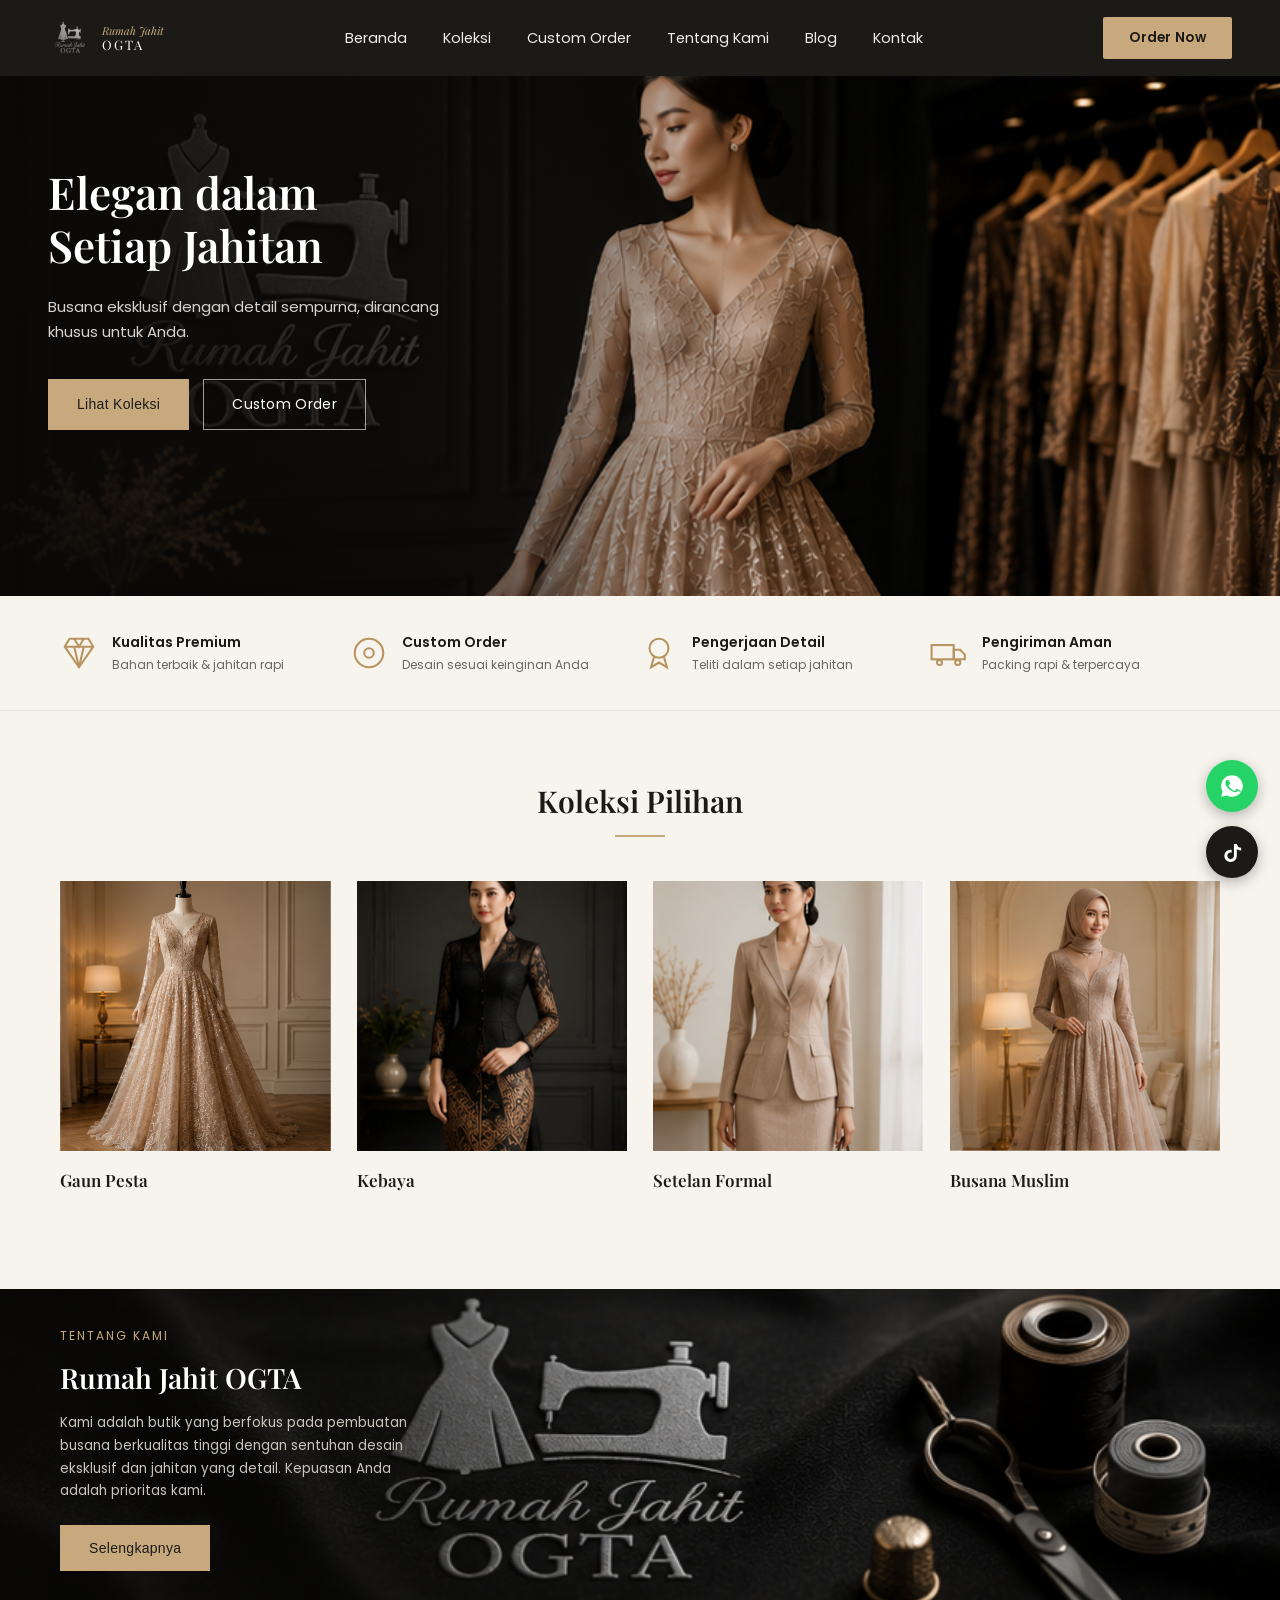
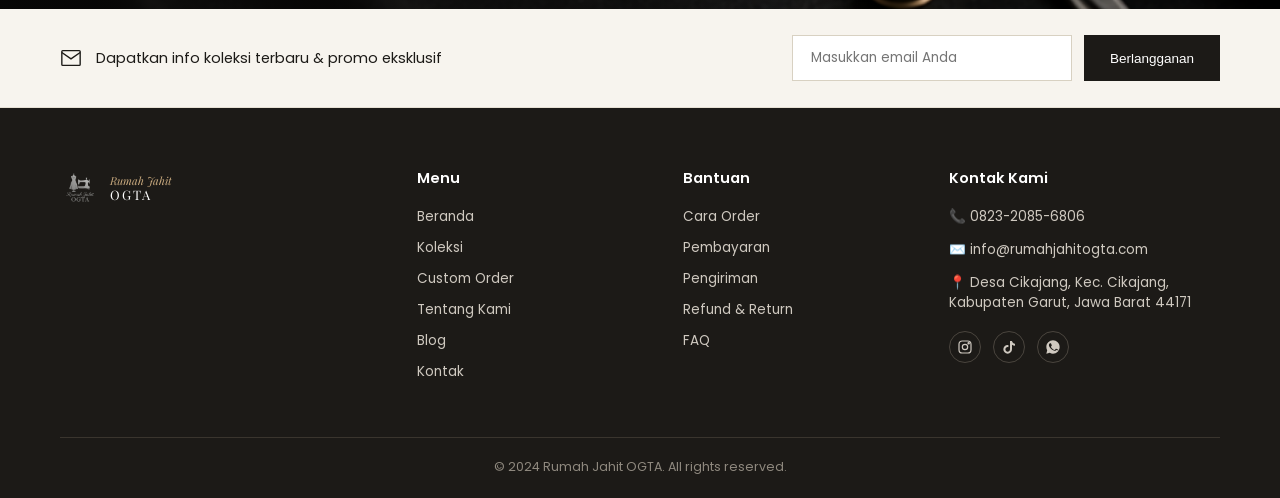
<file: index.html>
<!DOCTYPE html>
<html lang="id">
<head>
<meta charset="UTF-8">
<meta name="viewport" content="width=device-width, initial-scale=1.0">
<meta name="google-site-verification" content="9yui6Lkb2sbWEjWnNi-EayxJlK26o8gAejOuZ_p0Xe4" />
<title>Rumah Jahit OGTA</title>
<link href="https://fonts.googleapis.com/css2?family=Playfair+Display:wght@400;500;600;700&family=Poppins:wght@300;400;500;600&display=swap" rel="stylesheet">
<style>
  :root{
    --cream:#f7f4ee;
    --dark:#1c1a17;
    --gold:#c8a97e;
    --gold-deep:#b8935f;
    --text-soft:#6b6560;
    --white:#ffffff;
  }
  *{margin:0;padding:0;box-sizing:border-box;}
  body{font-family:'Poppins',sans-serif;color:var(--dark);background:var(--cream);}
  h1,h2,h3{font-family:'Playfair Display',serif;font-weight:600;}
  a{text-decoration:none;color:inherit;}
  img{display:block;max-width:100%;}

  /* HEADER */
  header{
    background:var(--dark);
    color:var(--white);
    display:flex;
    align-items:center;
    justify-content:space-between;
    padding:16px 48px;
  }
  .logo{display:flex;align-items:center;gap:10px;}
  .logo-text{font-family:'Playfair Display',serif;font-size:13px;line-height:1.2;}
  .logo-text .brand{font-style:italic;font-size:11px;color:var(--gold);}
  .logo-text .name{letter-spacing:2px;font-size:13px;}
  nav ul{display:flex;gap:36px;list-style:none;font-size:14.5px;}
  nav a{opacity:.92;transition:opacity .2s;}
  nav a:hover{opacity:1;color:var(--gold);}
  .order-now-btn{
    background:var(--gold);color:var(--dark);
    padding:11px 26px;font-size:13.5px;font-weight:600;letter-spacing:.3px;
    border-radius:2px;white-space:nowrap;transition:background .25s;
  }
  .order-now-btn:hover{background:var(--gold-deep);}

  /* HERO */
  .hero{
    position:relative;
    display:flex;
    min-height:520px;
    background:#141210;
    overflow:hidden;
  }
  .hero-img{
    position:absolute;inset:0;
    background-image:url('Ogta111.png');
    background-size:cover;background-position:center 22%;
  }
  .hero-overlay{
    position:absolute;inset:0;
    background:linear-gradient(90deg, rgba(10,9,8,.94) 0%, rgba(10,9,8,.78) 30%, rgba(10,9,8,.15) 55%, rgba(10,9,8,0) 70%);
  }
  .hero-content{
    position:relative;z-index:2;
    max-width:480px;
    padding:90px 0 90px 48px;
    color:var(--white);
  }
  .hero-content h1{
    font-size:44px;line-height:1.2;margin-bottom:22px;color:var(--white);
  }
  .hero-content p{
    font-size:15px;line-height:1.7;color:#d8d3cc;margin-bottom:34px;max-width:400px;
  }
  .hero-btns{display:flex;gap:14px;}
  .btn{
    padding:14px 28px;font-size:14px;letter-spacing:.3px;cursor:pointer;
    border:1px solid transparent;transition:all .25s;
  }
  .btn-solid{background:var(--gold);color:var(--dark);}
  .btn-solid:hover{background:var(--gold-deep);}
  .btn-outline{background:transparent;border:1px solid rgba(255,255,255,.6);color:var(--white);}
  .btn-outline:hover{background:rgba(255,255,255,.1);}

  /* FEATURES BAR */
  .features{
    display:flex;justify-content:space-between;
    padding:36px 60px;background:var(--cream);
    border-bottom:1px solid #e6e0d4;
  }
  .feature{display:flex;align-items:center;gap:14px;flex:1;}
  .feature .f-icon{
    width:38px;height:38px;flex-shrink:0;
    display:flex;align-items:center;justify-content:center;
    color:var(--gold-deep);
  }
  .feature h4{font-family:'Poppins';font-size:14px;font-weight:600;margin-bottom:3px;}
  .feature p{font-size:12px;color:var(--text-soft);}

  /* KOLEKSI */
  .koleksi{padding:70px 60px 90px;}
  .koleksi-head{
    display:flex;justify-content:space-between;align-items:flex-end;margin-bottom:44px;
  }
  .koleksi-head-inner{width:100%;text-align:center;position:relative;}
  .koleksi h2{font-size:30px;}
  .koleksi h2::after{
    content:'';display:block;width:50px;height:2px;background:var(--gold);
    margin:14px auto 0;
  }
  .lihat-semua{
    position:absolute;right:0;top:8px;font-size:13.5px;color:var(--dark);
    display:flex;align-items:center;gap:5px;white-space:nowrap;
  }
  .koleksi-grid{
    display:grid;grid-template-columns:repeat(4,1fr);gap:26px;
  }
  .koleksi-card img{
    width:100%;height:270px;object-fit:cover;margin-bottom:18px;
  }
  .koleksi-card h3{font-size:17px;margin-bottom:8px;}
  .koleksi-card a{
    font-size:12.5px;color:var(--text-soft);display:inline-flex;align-items:center;gap:5px;
  }
  .koleksi-card a:hover{color:var(--gold-deep);}

  /* ABOUT (satu gambar panjang rasio ±3.9:1, teks overlay di sisi kiri) */
  .about{
    position:relative;
    height:320px;
    color:var(--white);
    background-image:url('Ogta888.png');
    background-size:cover;
    background-position:center;
    background-repeat:no-repeat;
    overflow:hidden;
    display:block;
  }
  .about-overlay{
    position:absolute;inset:0;
    background:linear-gradient(90deg, rgba(10,9,8,.75) 0%, rgba(10,9,8,.55) 30%, rgba(10,9,8,.15) 55%, rgba(10,9,8,0) 70%);
  }
  .about-text{
    position:relative;z-index:2;
    max-width:480px;
    padding:50px 60px;
    display:flex;flex-direction:column;justify-content:center;
    height:100%;
  }
  .about-text .eyebrow{
    color:var(--gold);font-size:12px;letter-spacing:2px;margin-bottom:14px;
  }
  .about-text h2{font-size:28px;margin-bottom:16px;color:var(--white);}
  .about-text p{font-size:13.5px;line-height:1.7;color:#c9c4bc;max-width:460px;margin-bottom:22px;}

  .newsletter{
    background:var(--cream);
    padding:26px 60px;
    display:flex;align-items:center;justify-content:space-between;
    border-bottom:1px solid #e6e0d4;
    flex-wrap:wrap;gap:16px;
  }
  .newsletter-left{display:flex;align-items:center;gap:14px;font-size:14.5px;}
  .newsletter-form{display:flex;gap:12px;}
  .newsletter-form input{
    padding:12px 18px;border:1px solid #d8d1c2;background:var(--white);
    font-size:13.5px;width:280px;font-family:'Poppins';
  }
  .newsletter-form input:focus{outline:2px solid var(--gold);}
  .btn-dark{background:var(--dark);color:var(--white);border:none;padding:12px 26px;font-size:13.5px;cursor:pointer;}
  .btn-dark:hover{background:#000;}

  /* FOOTER */
  footer{background:var(--dark);color:#cfc9c0;padding:60px 60px 22px;}
  .footer-grid{
    display:grid;grid-template-columns:1.4fr 1fr 1fr 1.2fr;gap:40px;margin-bottom:44px;
  }
  .footer-logo{display:flex;align-items:center;gap:10px;margin-bottom:16px;}
  .footer-col h4{color:var(--white);font-family:'Poppins';font-size:14.5px;margin-bottom:18px;font-weight:600;}
  .footer-col ul{list-style:none;}
  .footer-col li{margin-bottom:11px;font-size:13.5px;}
  .footer-col a:hover{color:var(--gold);}
  .contact-item{display:flex;gap:10px;margin-bottom:13px;font-size:13.5px;align-items:flex-start;}
  .socials{display:flex;gap:12px;margin-top:18px;}
  .socials a{
    width:32px;height:32px;border:1px solid #4a453e;border-radius:50%;
    display:flex;align-items:center;justify-content:center;font-size:13px;
  }
  .footer-bottom{
    border-top:1px solid #3a352e;padding-top:20px;text-align:center;font-size:12.5px;color:#8f897f;
  }

  /* FLOATING BUTTONS */
  .floating-btns{
    position:fixed;right:22px;bottom:22px;z-index:999;
    display:flex;flex-direction:column;gap:14px;
  }
  .floating-btns a{
    width:52px;height:52px;border-radius:50%;
    display:flex;align-items:center;justify-content:center;
    box-shadow:0 4px 14px rgba(0,0,0,.28);
    transition:transform .2s;
  }
  .floating-btns a:hover{transform:scale(1.08);}
  .fab-wa{background:#25D366;color:var(--white);}
  .fab-tiktok{background:var(--dark);color:var(--white);}

  @media(max-width:960px){
    .floating-btns{right:16px;bottom:16px;gap:12px;}
    .floating-btns a{width:46px;height:46px;}
  }

  @media(max-width:960px){
    nav ul{display:none;}
    .features{flex-wrap:wrap;gap:24px;}
    .koleksi-grid{grid-template-columns:repeat(2,1fr);}
    .footer-grid{grid-template-columns:1fr 1fr;}
    .newsletter{flex-direction:column;align-items:flex-start;}
    .about{height:auto;min-height:340px;}
    .about-overlay{background:rgba(10,9,8,.82);}
    .about-text{padding:60px 24px 40px;max-width:100%;height:auto;}
  }

  /* MODAL POPUP */
  .modal-overlay{
    display:none;position:fixed;inset:0;z-index:1000;
    background:rgba(10,9,8,.72);
    align-items:center;justify-content:center;
    padding:20px;
  }
  .modal-overlay.active{display:flex;}
  .modal-box{
    background:var(--cream);max-width:640px;width:100%;
    max-height:86vh;overflow-y:auto;
    padding:40px;position:relative;
  }
  .modal-close{
    position:absolute;top:16px;right:16px;
    width:34px;height:34px;border-radius:50%;
    background:var(--dark);color:var(--white);
    display:flex;align-items:center;justify-content:center;
    cursor:pointer;font-size:18px;border:none;
  }
  .modal-box h2{font-size:24px;margin-bottom:24px;text-align:center;}
  .modal-koleksi-grid{
    display:grid;grid-template-columns:repeat(2,1fr);gap:20px;
  }
  .modal-koleksi-grid img{width:100%;height:180px;object-fit:cover;margin-bottom:10px;}
  .modal-koleksi-grid h3{font-size:15px;}
  .modal-kontak-list{display:flex;flex-direction:column;gap:14px;}
  .modal-kontak-item{
    display:flex;align-items:center;gap:14px;
    padding:14px 18px;background:var(--white);
    border:1px solid #e6e0d4;
  }
  .modal-kontak-item .mk-icon{
    width:38px;height:38px;border-radius:50%;
    display:flex;align-items:center;justify-content:center;flex-shrink:0;
    color:var(--white);
  }
  .mk-ig{background:linear-gradient(45deg,#f58529,#dd2a7b,#8134af,#515bd4);}
  .mk-tiktok{background:var(--dark);}
  .mk-wa{background:#25D366;}
  .modal-kontak-item div p{font-size:12px;color:var(--text-soft);margin-top:2px;}
  @media(max-width:600px){
    .modal-koleksi-grid{grid-template-columns:1fr 1fr;}
    .modal-box{padding:28px 20px;}
  }

  /* MODAL TEKS (FAQ, Cara Order, Pembayaran, dll) */
  .modal-text{font-size:14px;line-height:1.75;color:var(--dark);}
  .modal-text p{margin-bottom:14px;}
  .modal-text ol,.modal-text ul{margin:0 0 14px 20px;}
  .modal-text li{margin-bottom:8px;}
  .faq-item{border-bottom:1px solid #e6e0d4;padding-bottom:16px;margin-bottom:16px;}
  .faq-item:last-child{border-bottom:none;margin-bottom:0;}
  .faq-item h4{font-size:14.5px;margin-bottom:8px;color:var(--dark);font-family:'Poppins';font-weight:600;}
  .faq-item p{font-size:13.5px;color:var(--text-soft);margin:0;}
  .modal-divider{border:none;border-top:1px solid #e6e0d4;margin:18px 0;}
</style>
</head>
<body>

<header>
  <div class="logo">
    <img src="Ogtalogo.png" alt="Rumah Jahit OGTA" style="width:44px;height:44px;object-fit:contain;">
    <div class="logo-text">
      <div class="brand">Rumah Jahit</div>
      <div class="name">OGTA</div>
    </div>
  </div>
  <nav>
    <ul>
      <li><a href="#" onclick="scrollToTop(event)">Beranda</a></li>
      <li><a href="#" onclick="openModal('koleksiModal', event)">Koleksi</a></li>
      <li><a href="https://wa.me/6282320856806" target="_blank" rel="noopener">Custom Order</a></li>
      <li><a href="#" onclick="openModal('tentangModal', event)">Tentang Kami</a></li>
      <li><a href="#">Blog</a></li>
      <li><a href="#" onclick="openModal('kontakModal', event)">Kontak</a></li>
    </ul>
  </nav>
  <a class="order-now-btn" href="https://wa.me/6282320856806" target="_blank" rel="noopener">Order Now</a>
</header>

<section class="hero">
  <div class="hero-img"></div>
  <div class="hero-overlay"></div>
  <div class="hero-content">
    <h1>Elegan dalam<br>Setiap Jahitan</h1>
    <p>Busana eksklusif dengan detail sempurna, dirancang khusus untuk Anda.</p>
    <div class="hero-btns">
      <button class="btn btn-solid" onclick="openModal('koleksiModal', event)">Lihat Koleksi</button>
      <a class="btn btn-outline" href="https://wa.me/6282320856806" target="_blank" rel="noopener">Custom Order</a>
    </div>
  </div>
</section>

<section class="features">
  <div class="feature">
    <svg class="f-icon" viewBox="0 0 24 24" fill="none" stroke="currentColor" stroke-width="1.3" width="34" height="34"><path d="M6 3h12l3 5-9 13L3 8z"/><path d="M3 8h18M9 3l3 5 3-5M9 8l3 13 3-13"/></svg>
    <div><h4>Kualitas Premium</h4><p>Bahan terbaik & jahitan rapi</p></div>
  </div>
  <div class="feature">
    <svg class="f-icon" viewBox="0 0 24 24" fill="none" stroke="currentColor" stroke-width="1.3" width="34" height="34"><circle cx="12" cy="12" r="9"/><circle cx="12" cy="12" r="3"/></svg>
    <div><h4>Custom Order</h4><p>Desain sesuai keinginan Anda</p></div>
  </div>
  <div class="feature">
    <svg class="f-icon" viewBox="0 0 24 24" fill="none" stroke="currentColor" stroke-width="1.3" width="34" height="34"><circle cx="12" cy="9" r="6"/><path d="M9 14l-2 7 5-3 5 3-2-7"/></svg>
    <div><h4>Pengerjaan Detail</h4><p>Teliti dalam setiap jahitan</p></div>
  </div>
  <div class="feature">
    <svg class="f-icon" viewBox="0 0 24 24" fill="none" stroke="currentColor" stroke-width="1.3" width="34" height="34"><rect x="1" y="7" width="14" height="9"/><path d="M15 10h4l3 3v3h-7z"/><circle cx="6" cy="18" r="1.6"/><circle cx="17.5" cy="18" r="1.6"/></svg>
    <div><h4>Pengiriman Aman</h4><p>Packing rapi & terpercaya</p></div>
  </div>
</section>

<section class="koleksi">
  <div class="koleksi-head">
    <div class="koleksi-head-inner">
      <h2>Koleksi Pilihan</h2>
    </div>
  </div>
  <div class="koleksi-grid">
    <div class="koleksi-card" onclick="openModal('koleksiModal', event)" style="cursor:pointer;">
      <img src="Ogta222.png" alt="Gaun Pesta">
      <h3>Gaun Pesta</h3>
    </div>
    <div class="koleksi-card" onclick="openModal('koleksiModal', event)" style="cursor:pointer;">
      <img src="Ogta444.png" alt="Kebaya">
      <h3>Kebaya</h3>
    </div>
    <div class="koleksi-card" onclick="openModal('koleksiModal', event)" style="cursor:pointer;">
      <img src="Ogta555.png" alt="Setelan Formal">
      <h3>Setelan Formal</h3>
    </div>
    <div class="koleksi-card" onclick="openModal('koleksiModal', event)" style="cursor:pointer;">
      <img src="Ogta333.png" alt="Busana Muslim">
      <h3>Busana Muslim</h3>
    </div>
  </div>
</section>

<section class="about" id="about-section">
  <div class="about-overlay"></div>
  <div class="about-text">
    <div class="eyebrow">TENTANG KAMI</div>
    <h2>Rumah Jahit OGTA</h2>
    <p>Kami adalah butik yang berfokus pada pembuatan busana berkualitas tinggi dengan sentuhan desain eksklusif dan jahitan yang detail. Kepuasan Anda adalah prioritas kami.</p>
    <button class="btn btn-solid" style="width:fit-content;" onclick="openModal('tentangModal', event)">Selengkapnya</button>
  </div>
</section>

<div class="newsletter">
  <div class="newsletter-left">
    <svg width="22" height="22" viewBox="0 0 24 24" fill="none" stroke="#1c1a17" stroke-width="1.5"><rect x="2" y="4" width="20" height="16" rx="1"/><path d="M2 6l10 7 10-7"/></svg>
    <span>Dapatkan info koleksi terbaru & promo eksklusif</span>
  </div>
  <form class="newsletter-form" onsubmit="return false;">
    <input type="email" placeholder="Masukkan email Anda" required>
    <button class="btn-dark" type="submit">Berlangganan</button>
  </form>
</div>

<footer>
  <div class="footer-grid">
    <div class="footer-col">
      <div class="footer-logo">
        <img src="Ogtalogo.png" alt="Rumah Jahit OGTA" style="width:40px;height:40px;object-fit:contain;">
        <div class="logo-text">
          <div class="brand" style="font-style:italic;font-size:11px;color:#c8a97e;">Rumah Jahit</div>
          <div class="name" style="letter-spacing:2px;font-size:13px;color:white;">OGTA</div>
        </div>
      </div>
    </div>
    <div class="footer-col">
      <h4>Menu</h4>
      <ul>
        <li><a href="#" onclick="scrollToTop(event)">Beranda</a></li>
        <li><a href="#" onclick="openModal('koleksiModal', event)">Koleksi</a></li>
        <li><a href="https://wa.me/6282320856806" target="_blank" rel="noopener">Custom Order</a></li>
        <li><a href="#" onclick="openModal('tentangModal', event)">Tentang Kami</a></li>
        <li><a href="#">Blog</a></li>
        <li><a href="#" onclick="openModal('kontakModal', event)">Kontak</a></li>
      </ul>
    </div>
    <div class="footer-col">
      <h4>Bantuan</h4>
      <ul>
        <li><a href="#" onclick="openModal('caraOrderModal', event)">Cara Order</a></li>
        <li><a href="#" onclick="openModal('pembayaranModal', event)">Pembayaran</a></li>
        <li><a href="#" onclick="openModal('pengirimanModal', event)">Pengiriman</a></li>
        <li><a href="#" onclick="openModal('refundModal', event)">Refund & Return</a></li>
        <li><a href="#" onclick="openModal('faqModal', event)">FAQ</a></li>
      </ul>
    </div>
    <div class="footer-col">
      <h4>Kontak Kami</h4>
      <div class="contact-item">📞 0823-2085-6806</div>
      <div class="contact-item">✉️ info@rumahjahitogta.com</div>
      <div class="contact-item">📍 Desa Cikajang, Kec. Cikajang, Kabupaten Garut, Jawa Barat 44171</div>
      <div class="socials">
        <a href="https://www.instagram.com/ogta.fashion?igsh=MTV1b3Qwcm42Zno2OQ==" target="_blank" rel="noopener" aria-label="Instagram"><svg width="16" height="16" viewBox="0 0 24 24" fill="none" stroke="currentColor" stroke-width="1.8"><rect x="3" y="3" width="18" height="18" rx="5"/><circle cx="12" cy="12" r="4"/><circle cx="17.5" cy="6.5" r="1"/></svg></a>
        <a href="https://www.tiktok.com/@ogta_fashion?_r=1&_t=ZS-97vUTxkmdc2" target="_blank" rel="noopener" aria-label="TikTok"><svg width="16" height="16" viewBox="0 0 24 24" fill="currentColor"><path d="M16.5 3c.4 2.2 1.9 3.8 4.5 4v3c-1.6 0-3.1-.5-4.5-1.4v6.9c0 3.6-2.9 6.5-6.5 6.5S3.5 19.1 3.5 15.5 6.4 9 10 9c.4 0 .8 0 1.1.1v3.1c-.3-.1-.7-.2-1.1-.2-1.9 0-3.4 1.5-3.4 3.5s1.5 3.5 3.4 3.5 3.5-1.5 3.5-3.5V3z"/></svg></a>
        <a href="https://wa.me/6282320856806" target="_blank" rel="noopener" aria-label="WhatsApp"><svg width="16" height="16" viewBox="0 0 24 24" fill="currentColor"><path d="M12 2C6.5 2 2 6.5 2 12c0 1.8.5 3.5 1.3 5L2 22l5.2-1.3c1.4.8 3.1 1.3 4.8 1.3 5.5 0 10-4.5 10-10S17.5 2 12 2zm5.8 14.2c-.2.7-1.4 1.3-2 1.4-.5.1-1.2.1-1.9-.1-.4-.1-1-.3-1.7-.6-3-1.3-4.9-4.3-5.1-4.5-.1-.2-1.2-1.6-1.2-3.1s.8-2.2 1.1-2.5c.3-.3.6-.4.8-.4h.6c.2 0 .5 0 .7.5.3.7.9 2.2 1 2.4.1.2.1.4 0 .6-.1.2-.2.4-.4.6-.2.2-.4.5-.5.6-.2.2-.4.4-.2.8.2.4 1 1.6 2.1 2.6 1.4 1.3 2.6 1.7 3 1.9.4.2.6.1.8-.1.2-.2.9-1 1.1-1.4.2-.4.5-.3.8-.2.3.1 2 1 2.4 1.1.4.2.6.3.7.4.1.2.1.9-.1 1.6z"/></svg></a>
      </div>
    </div>
  </div>
  <div class="footer-bottom">© 2024 Rumah Jahit OGTA. All rights reserved.</div>
</footer>

<div class="floating-btns">
  <a class="fab-wa" href="https://wa.me/6282320856806" target="_blank" rel="noopener" aria-label="Chat WhatsApp">
    <svg width="26" height="26" viewBox="0 0 24 24" fill="currentColor"><path d="M12 2C6.5 2 2 6.5 2 12c0 1.8.5 3.5 1.3 5L2 22l5.2-1.3c1.4.8 3.1 1.3 4.8 1.3 5.5 0 10-4.5 10-10S17.5 2 12 2zm5.8 14.2c-.2.7-1.4 1.3-2 1.4-.5.1-1.2.1-1.9-.1-.4-.1-1-.3-1.7-.6-3-1.3-4.9-4.3-5.1-4.5-.1-.2-1.2-1.6-1.2-3.1s.8-2.2 1.1-2.5c.3-.3.6-.4.8-.4h.6c.2 0 .5 0 .7.5.3.7.9 2.2 1 2.4.1.2.1.4 0 .6-.1.2-.2.4-.4.6-.2.2-.4.5-.5.6-.2.2-.4.4-.2.8.2.4 1 1.6 2.1 2.6 1.4 1.3 2.6 1.7 3 1.9.4.2.6.1.8-.1.2-.2.9-1 1.1-1.4.2-.4.5-.3.8-.2.3.1 2 1 2.4 1.1.4.2.6.3.7.4.1.2.1.9-.1 1.6z"/></svg>
  </a>
  <a class="fab-tiktok" href="https://www.tiktok.com/@ogta_fashion?_r=1&_t=ZS-97vUTxkmdc2" target="_blank" rel="noopener" aria-label="Kunjungi TikTok">
    <svg width="23" height="23" viewBox="0 0 24 24" fill="currentColor"><path d="M16.5 3c.4 2.2 1.9 3.8 4.5 4v3c-1.6 0-3.1-.5-4.5-1.4v6.9c0 3.6-2.9 6.5-6.5 6.5S3.5 19.1 3.5 15.5 6.4 9 10 9c.4 0 .8 0 1.1.1v3.1c-.3-.1-.7-.2-1.1-.2-1.9 0-3.4 1.5-3.4 3.5s1.5 3.5 3.4 3.5 3.5-1.5 3.5-3.5V3z"/></svg>
  </a>
</div>

<!-- MODAL KOLEKSI -->
<div class="modal-overlay" id="koleksiModal" onclick="closeOnOverlay(event,'koleksiModal')">
  <div class="modal-box">
    <button class="modal-close" onclick="closeModal('koleksiModal')" aria-label="Tutup">&times;</button>
    <h2>Koleksi Pilihan</h2>
    <div class="modal-koleksi-grid">
      <div>
        <img src="Ogta222.png" alt="Gaun Pesta">
        <h3>Gaun Pesta</h3>
      </div>
      <div>
        <img src="Ogta444.png" alt="Kebaya">
        <h3>Kebaya</h3>
      </div>
      <div>
        <img src="Ogta555.png" alt="Setelan Formal">
        <h3>Setelan Formal</h3>
      </div>
      <div>
        <img src="Ogta333.png" alt="Busana Muslim">
        <h3>Busana Muslim</h3>
      </div>
    </div>
  </div>
</div>

<!-- MODAL KONTAK -->
<div class="modal-overlay" id="kontakModal" onclick="closeOnOverlay(event,'kontakModal')">
  <div class="modal-box" style="max-width:420px;">
    <button class="modal-close" onclick="closeModal('kontakModal')" aria-label="Tutup">&times;</button>
    <h2>Hubungi Kami</h2>
    <div class="modal-kontak-list">
      <a class="modal-kontak-item" href="https://www.instagram.com/ogta.fashion?igsh=MTV1b3Qwcm42Zno2OQ==" target="_blank" rel="noopener">
        <div class="mk-icon mk-ig"><svg width="18" height="18" viewBox="0 0 24 24" fill="none" stroke="currentColor" stroke-width="1.8"><rect x="3" y="3" width="18" height="18" rx="5"/><circle cx="12" cy="12" r="4"/><circle cx="17.5" cy="6.5" r="1"/></svg></div>
        <div><strong>Instagram</strong><p>@ogta.fashion</p></div>
      </a>
      <a class="modal-kontak-item" href="https://www.tiktok.com/@ogta_fashion?_r=1&_t=ZS-97vUTxkmdc2" target="_blank" rel="noopener">
        <div class="mk-icon mk-tiktok"><svg width="16" height="16" viewBox="0 0 24 24" fill="currentColor"><path d="M16.5 3c.4 2.2 1.9 3.8 4.5 4v3c-1.6 0-3.1-.5-4.5-1.4v6.9c0 3.6-2.9 6.5-6.5 6.5S3.5 19.1 3.5 15.5 6.4 9 10 9c.4 0 .8 0 1.1.1v3.1c-.3-.1-.7-.2-1.1-.2-1.9 0-3.4 1.5-3.4 3.5s1.5 3.5 3.4 3.5 3.5-1.5 3.5-3.5V3z"/></svg></div>
        <div><strong>TikTok</strong><p>@ogta_fashion</p></div>
      </a>
      <a class="modal-kontak-item" href="https://wa.me/6282320856806" target="_blank" rel="noopener">
        <div class="mk-icon mk-wa"><svg width="18" height="18" viewBox="0 0 24 24" fill="currentColor"><path d="M12 2C6.5 2 2 6.5 2 12c0 1.8.5 3.5 1.3 5L2 22l5.2-1.3c1.4.8 3.1 1.3 4.8 1.3 5.5 0 10-4.5 10-10S17.5 2 12 2zm5.8 14.2c-.2.7-1.4 1.3-2 1.4-.5.1-1.2.1-1.9-.1-.4-.1-1-.3-1.7-.6-3-1.3-4.9-4.3-5.1-4.5-.1-.2-1.2-1.6-1.2-3.1s.8-2.2 1.1-2.5c.3-.3.6-.4.8-.4h.6c.2 0 .5 0 .7.5.3.7.9 2.2 1 2.4.1.2.1.4 0 .6-.1.2-.2.4-.4.6-.2.2-.4.5-.5.6-.2.2-.4.4-.2.8.2.4 1 1.6 2.1 2.6 1.4 1.3 2.6 1.7 3 1.9.4.2.6.1.8-.1.2-.2.9-1 1.1-1.4.2-.4.5-.3.8-.2.3.1 2 1 2.4 1.1.4.2.6.3.7.4.1.2.1.9-.1 1.6z"/></svg></div>
        <div><strong>WhatsApp</strong><p>0823-2085-6806</p></div>
      </a>
    </div>
  </div>
</div>

<!-- MODAL FAQ -->
<div class="modal-overlay" id="faqModal" onclick="closeOnOverlay(event,'faqModal')">
  <div class="modal-box">
    <button class="modal-close" onclick="closeModal('faqModal')" aria-label="Tutup">&times;</button>
    <h2>FAQ</h2>
    <div class="modal-text">
      <div class="faq-item">
        <h4>1. Bagaimana cara memesan produk?</h4>
        <p>Pilih produk yang diinginkan, masukkan ke keranjang, lalu lanjutkan ke proses pembayaran.</p>
      </div>
      <div class="faq-item">
        <h4>2. Berapa lama waktu pengiriman?</h4>
        <p>Pengiriman biasanya memakan waktu 2–5 hari kerja, tergantung lokasi tujuan.</p>
      </div>
      <div class="faq-item">
        <h4>3. Apakah produk bisa ditukar atau dikembalikan?</h4>
        <p>Ya, produk dapat ditukar atau dikembalikan dalam waktu 7 hari setelah diterima, sesuai syarat dan ketentuan.</p>
      </div>
    </div>
  </div>
</div>

<!-- MODAL CARA ORDER -->
<div class="modal-overlay" id="caraOrderModal" onclick="closeOnOverlay(event,'caraOrderModal')">
  <div class="modal-box">
    <button class="modal-close" onclick="closeModal('caraOrderModal')" aria-label="Tutup">&times;</button>
    <h2>Cara Order</h2>
    <div class="modal-text">
      <ol>
        <li>Klik tombol Pesan via WhatsApp yang tersedia di website.</li>
        <li>Kirimkan detail pesanan, seperti model pakaian, ukuran, warna, jumlah, atau kebutuhan custom yang diinginkan.</li>
        <li>Tim kami akan membantu melakukan konsultasi, memberikan informasi harga, serta estimasi waktu pengerjaan apabila diperlukan.</li>
        <li>Setelah detail pesanan disepakati, lakukan pembayaran sesuai metode yang dipilih.</li>
        <li>Setelah pembayaran dikonfirmasi, pesanan akan segera diproses sesuai dengan permintaan Anda.</li>
        <li>Setelah pesanan selesai, produk akan dikirim ke alamat yang telah Anda berikan dan nomor resi akan dikirim melalui WhatsApp.</li>
      </ol>
      <a href="https://wa.me/6282320856806" target="_blank" rel="noopener" class="btn btn-solid" style="display:inline-block;">Pesan via WhatsApp</a>
    </div>
  </div>
</div>

<!-- MODAL PEMBAYARAN -->
<div class="modal-overlay" id="pembayaranModal" onclick="closeOnOverlay(event,'pembayaranModal')">
  <div class="modal-box">
    <button class="modal-close" onclick="closeModal('pembayaranModal')" aria-label="Tutup">&times;</button>
    <h2>Metode Pembayaran</h2>
    <div class="modal-text">
      <p>Kami menyediakan beberapa metode pembayaran untuk memudahkan pelanggan, yaitu:</p>
      <ul>
        <li>QRIS</li>
        <li>Transfer Bank</li>
        <li>Cash on Delivery (COD) — tersedia untuk wilayah yang mendukung layanan COD.</li>
      </ul>
    </div>
  </div>
</div>

<!-- MODAL PENGIRIMAN -->
<div class="modal-overlay" id="pengirimanModal" onclick="closeOnOverlay(event,'pengirimanModal')">
  <div class="modal-box">
    <button class="modal-close" onclick="closeModal('pengirimanModal')" aria-label="Tutup">&times;</button>
    <h2>Pengiriman</h2>
    <div class="modal-text">
      <p>Setelah pembayaran dikonfirmasi, pesanan akan segera diproses. Estimasi waktu pengiriman adalah 2–7 hari kerja, tergantung lokasi tujuan, jasa ekspedisi yang dipilih, serta proses pengerjaan apabila produk merupakan pesanan custom.</p>
    </div>
  </div>
</div>

<!-- MODAL REFUND & RETURN -->
<div class="modal-overlay" id="refundModal" onclick="closeOnOverlay(event,'refundModal')">
  <div class="modal-box">
    <button class="modal-close" onclick="closeModal('refundModal')" aria-label="Tutup">&times;</button>
    <h2>Refund & Return</h2>
    <div class="modal-text">
      <p>Kami menerima pengajuan refund atau return apabila produk yang diterima rusak, salah kirim, atau tidak sesuai dengan pesanan.</p>
      <p><strong>Syarat dan ketentuan:</strong></p>
      <ul>
        <li>Wajib menyertakan video unboxing dari awal paket masih tersegel hingga produk terlihat jelas.</li>
        <li>Pengajuan dilakukan maksimal 1 × 24 jam setelah pesanan diterima.</li>
        <li>Produk belum digunakan, belum dicuci, dan masih dalam kondisi lengkap beserta label atau aksesori yang diterima.</li>
        <li>Pengajuan tanpa video unboxing tidak dapat diproses.</li>
      </ul>
    </div>
  </div>
</div>

<!-- MODAL TENTANG KAMI LENGKAP -->
<div class="modal-overlay" id="tentangModal" onclick="closeOnOverlay(event,'tentangModal')">
  <div class="modal-box">
    <button class="modal-close" onclick="closeModal('tentangModal')" aria-label="Tutup">&times;</button>
    <h2>Tentang Kami</h2>
    <div class="modal-text">
      <p>Rumah Jahit OGTA adalah butik fashion yang berkomitmen menghadirkan pakaian berkualitas tinggi dengan desain yang modern, elegan, dan nyaman digunakan dalam berbagai kesempatan. Kami percaya bahwa setiap pelanggan memiliki gaya dan kebutuhan yang berbeda, sehingga kami menyediakan layanan pemesanan custom agar setiap produk dapat disesuaikan dengan keinginan pelanggan.</p>
      <p>Setiap produk dikerjakan dengan teliti, mulai dari pemilihan bahan berkualitas, proses penjahitan yang rapi, hingga tahap pemeriksaan kualitas sebelum dikirim. Kami selalu mengutamakan detail dan kenyamanan agar setiap hasil jahitan memiliki kualitas terbaik serta memberikan kepuasan bagi pelanggan.</p>
      <p>Selain menghadirkan produk berkualitas, kami juga berkomitmen memberikan pelayanan yang ramah, cepat, dan profesional. Mulai dari konsultasi melalui WhatsApp, proses pemesanan, pembayaran, hingga pengiriman, kami siap membantu memberikan pengalaman berbelanja yang mudah, aman, dan terpercaya.</p>
      <p>Dengan mengutamakan kualitas, kepercayaan, dan kepuasan pelanggan, Rumah Jahit OGTA terus berinovasi menghadirkan produk fashion yang mengikuti perkembangan tren tanpa mengesampingkan kualitas. Terima kasih telah mempercayakan kebutuhan fashion Anda kepada kami. Kepuasan Anda adalah motivasi kami untuk terus memberikan yang terbaik.</p>
    </div>
  </div>
</div>

<script>
  function openModal(id, e){
    if(e) e.preventDefault();
    document.getElementById(id).classList.add('active');
  }
  function closeModal(id){
    document.getElementById(id).classList.remove('active');
  }
  function closeOnOverlay(e, id){
    if(e.target.id === id){ closeModal(id); }
  }
  function scrollToTop(e){
    if(e) e.preventDefault();
    window.scrollTo({top:0, behavior:'smooth'});
  }
</script>

</body>
</html>
</file>
